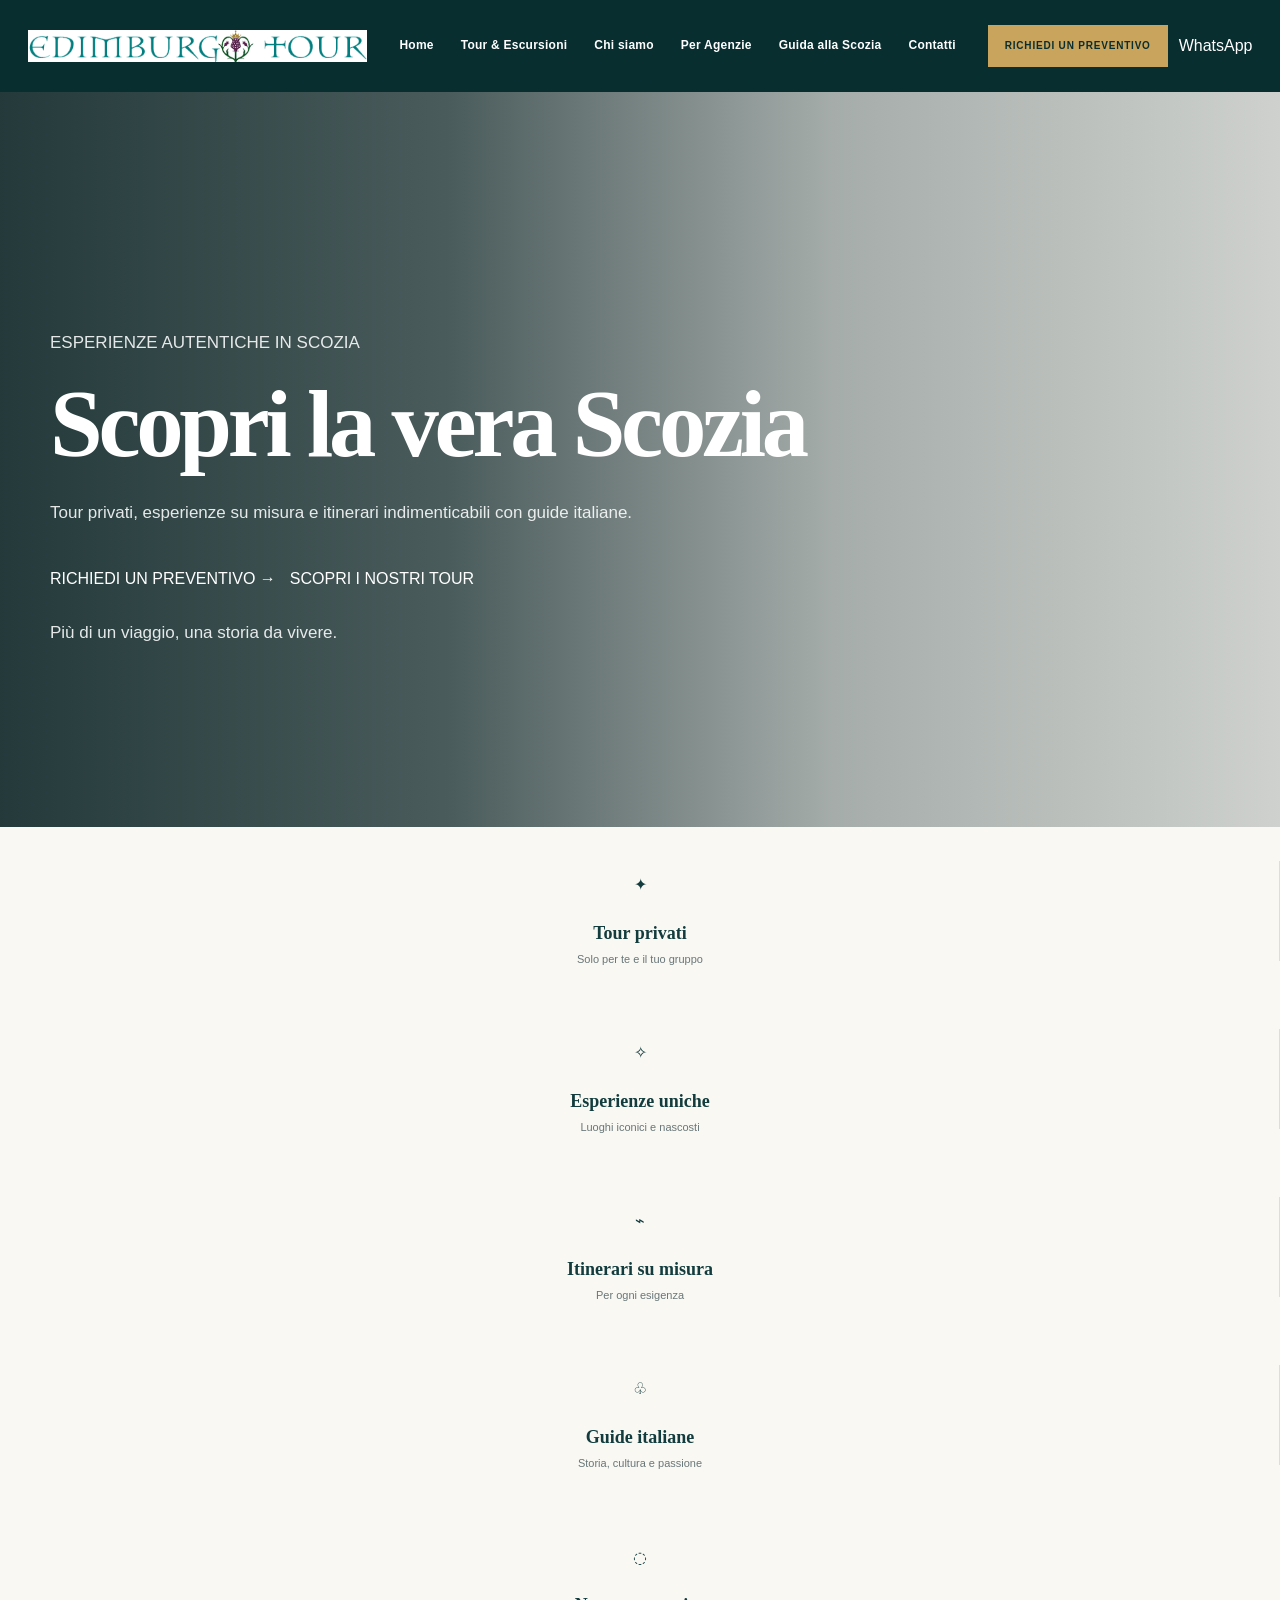
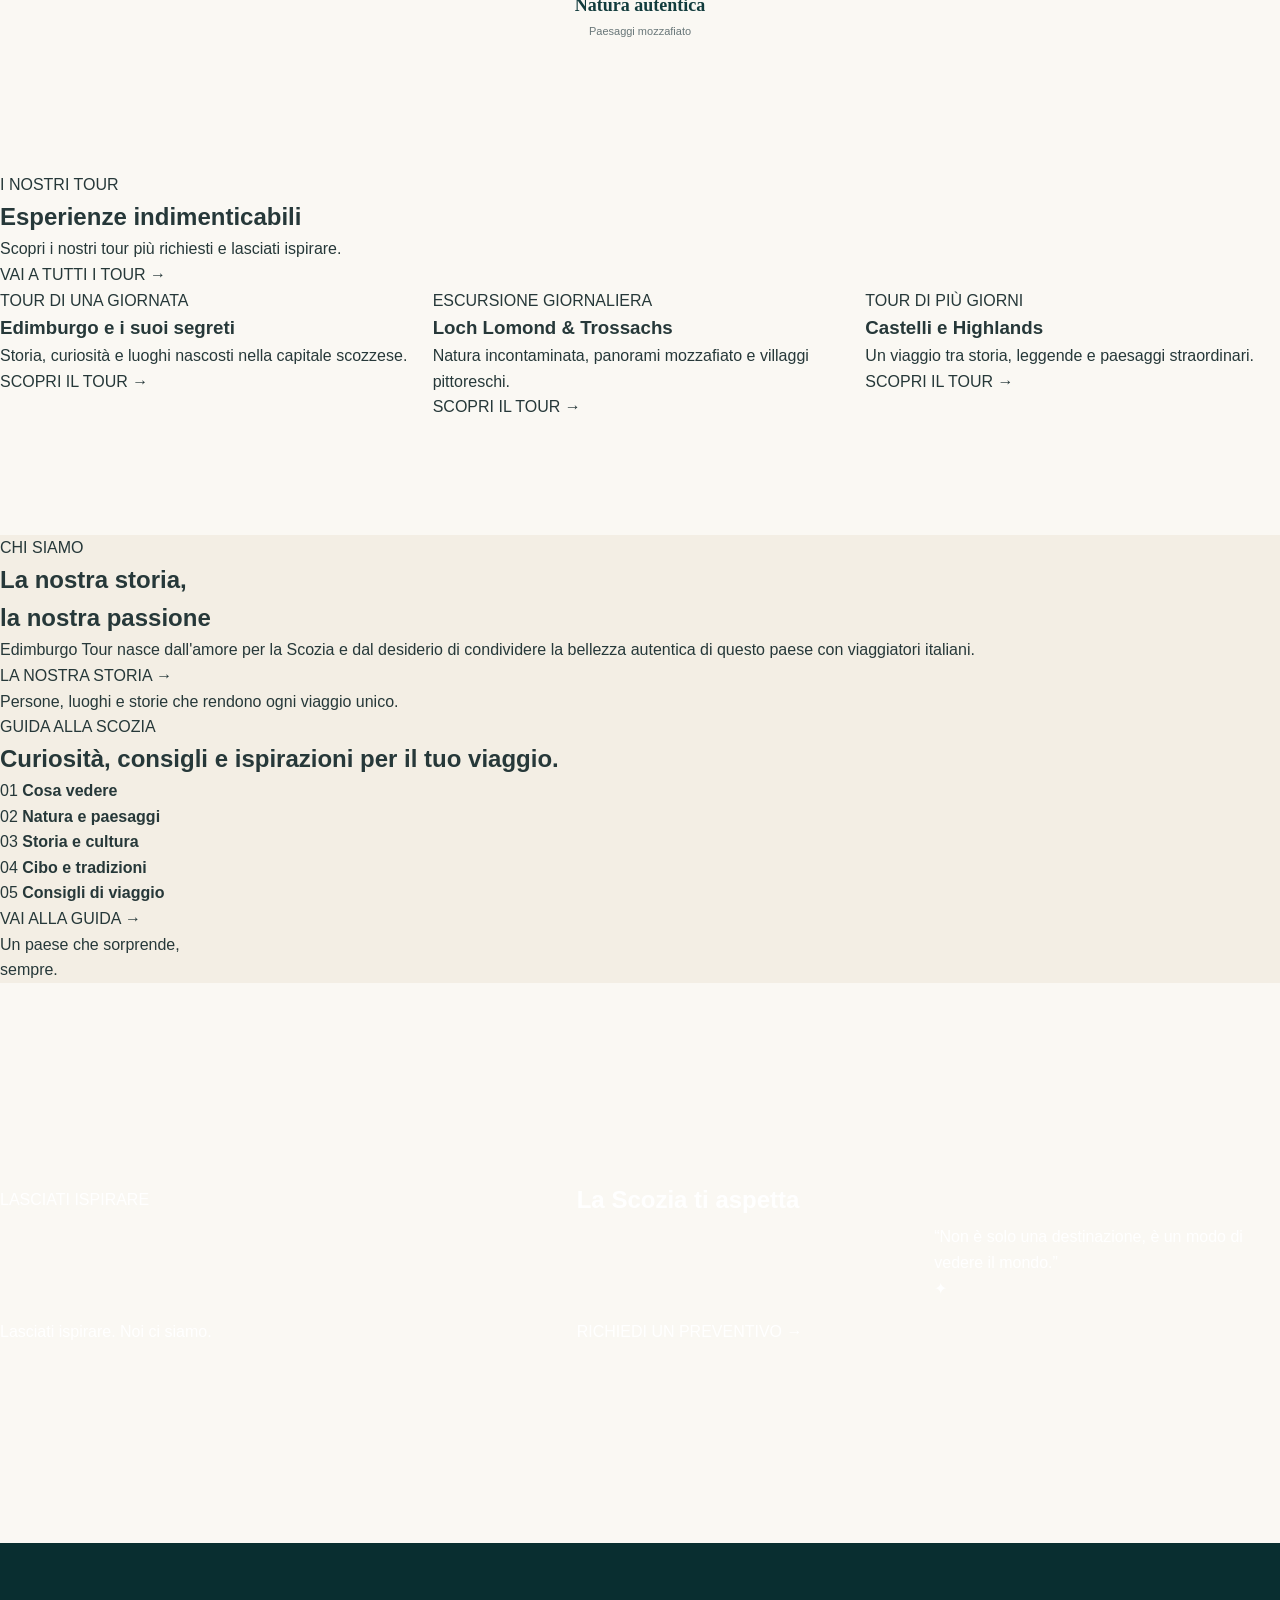
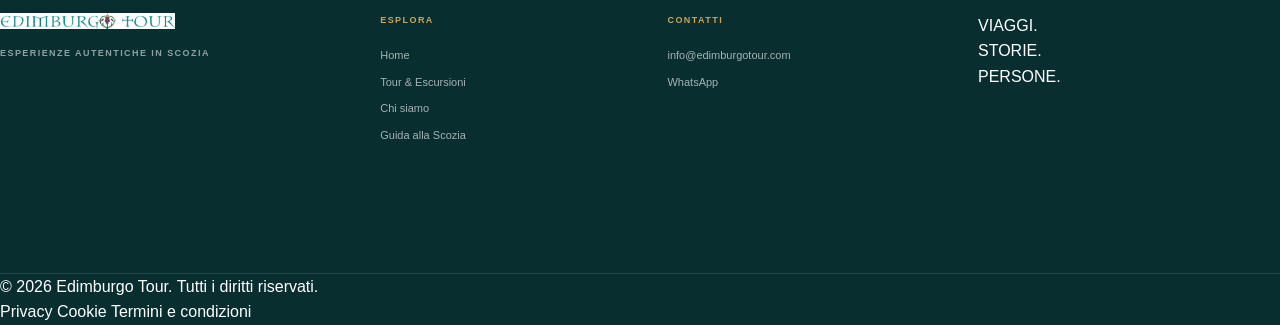
<file: index.html>
<!DOCTYPE html>
<html lang="it">
<head>
  <meta charset="UTF-8">
  <meta name="viewport" content="width=device-width, initial-scale=1.0">

  <title>Edimburgo Tour | Esperienze autentiche in Scozia</title>

  <meta
    name="description"
    content="Tour privati, esperienze su misura e itinerari indimenticabili in Scozia con guide italiane."
  >

  <link rel="preconnect" href="https://fonts.googleapis.com">
  <link rel="preconnect" href="https://fonts.gstatic.com" crossorigin>

  <link
    href="https://fonts.googleapis.com/css2?family=Cormorant+Garamond:wght@400;500;600;700&family=Montserrat:wght@300;400;500;600;700&family=Parisienne&display=swap"
    rel="stylesheet"
  >

  <link rel="stylesheet" href="style.css">
</head>

<body>

  <!-- HEADER -->
  <header class="site-header">
    <div class="header-inner">

      <a href="index.html" class="logo">
        <img src="edimburgotour-logo.png" alt="Edimburgo Tour">
      </a>

      <nav class="main-nav">
        <a href="index.html">Home</a>
        <a href="tour.html">Tour &amp; Escursioni</a>
        <a href="chi-siamo.html">Chi siamo</a>
        <a href="agenzie.html">Per Agenzie</a>
        <a href="guida.html">Guida alla Scozia</a>
        <a href="contatti.html">Contatti</a>
      </nav>

      <div class="header-actions">
        <a href="contatti.html" class="header-cta">
          RICHIEDI UN PREVENTIVO
        </a>

        <a
          href="https://wa.me/447532818313"
          class="whatsapp-link"
          aria-label="WhatsApp"
        >
          WhatsApp
        </a>
      </div>

    </div>
  </header>


  <!-- HERO -->
  <main>

    <section class="hero">

      <div class="hero-overlay"></div>

      <div class="hero-content">

        <p class="eyebrow">
          ESPERIENZE AUTENTICHE IN SCOZIA
        </p>

        <h1>
          Scopri la vera Scozia
        </h1>

        <p class="hero-text">
          Tour privati, esperienze su misura e itinerari indimenticabili
          con guide italiane.
        </p>

        <div class="hero-buttons">

          <a href="contatti.html" class="button button-gold">
            RICHIEDI UN PREVENTIVO
            <span>→</span>
          </a>

          <a href="tour.html" class="button button-outline">
            SCOPRI I NOSTRI TOUR
          </a>

        </div>

        <p class="handwritten hero-note">
          Più di un viaggio, una storia da vivere.
        </p>

      </div>

    </section>


    <!-- VALORI -->
    <section class="values-section">

      <div class="values-grid">

        <div class="value-item">
          <div class="value-icon">✦</div>
          <h3>Tour privati</h3>
          <p>Solo per te e il tuo gruppo</p>
        </div>

        <div class="value-item">
          <div class="value-icon">✧</div>
          <h3>Esperienze uniche</h3>
          <p>Luoghi iconici e nascosti</p>
        </div>

        <div class="value-item">
          <div class="value-icon">⌁</div>
          <h3>Itinerari su misura</h3>
          <p>Per ogni esigenza</p>
        </div>

        <div class="value-item">
          <div class="value-icon">♧</div>
          <h3>Guide italiane</h3>
          <p>Storia, cultura e passione</p>
        </div>

        <div class="value-item">
          <div class="value-icon">◌</div>
          <h3>Natura autentica</h3>
          <p>Paesaggi mozzafiato</p>
        </div>

      </div>

    </section>


    <!-- TOUR -->
    <section class="tours-section">

      <div class="section-heading">

        <div>
          <p class="section-label">I NOSTRI TOUR</p>

          <h2>
            Esperienze indimenticabili
          </h2>

          <p class="section-intro">
            Scopri i nostri tour più richiesti e lasciati ispirare.
          </p>
        </div>

        <a href="tour.html" class="section-link">
          VAI A TUTTI I TOUR →
        </a>

      </div>


      <div class="tour-cards">

        <article class="tour-card tour-card-1">

          <div class="tour-card-image"></div>

          <div class="tour-card-content">

            <p class="card-label">
              TOUR DI UNA GIORNATA
            </p>

            <h3>
              Edimburgo e i suoi segreti
            </h3>

            <p>
              Storia, curiosità e luoghi nascosti nella capitale scozzese.
            </p>

            <a href="tour.html" class="card-link">
              SCOPRI IL TOUR →
            </a>

          </div>

        </article>


        <article class="tour-card tour-card-2">

          <div class="tour-card-image"></div>

          <div class="tour-card-content">

            <p class="card-label">
              ESCURSIONE GIORNALIERA
            </p>

            <h3>
              Loch Lomond &amp; Trossachs
            </h3>

            <p>
              Natura incontaminata, panorami mozzafiato e villaggi pittoreschi.
            </p>

            <a href="tour.html" class="card-link">
              SCOPRI IL TOUR →
            </a>

          </div>

        </article>


        <article class="tour-card tour-card-3">

          <div class="tour-card-image"></div>

          <div class="tour-card-content">

            <p class="card-label">
              TOUR DI PIÙ GIORNI
            </p>

            <h3>
              Castelli e Highlands
            </h3>

            <p>
              Un viaggio tra storia, leggende e paesaggi straordinari.
            </p>

            <a href="tour.html" class="card-link">
              SCOPRI IL TOUR →
            </a>

          </div>

        </article>

      </div>

    </section>


    <!-- CHI SIAMO / GUIDA -->
    <section class="editorial-section">

      <div class="editorial-about">

        <p class="section-label">
          CHI SIAMO
        </p>

        <h2>
          La nostra storia,<br>
          la nostra passione
        </h2>

        <p>
          Edimburgo Tour nasce dall'amore per la Scozia e dal desiderio
          di condividere la bellezza autentica di questo paese con
          viaggiatori italiani.
        </p>

        <a href="chi-siamo.html" class="text-button">
          LA NOSTRA STORIA →
        </a>

        <p class="handwritten editorial-note">
          Persone, luoghi e storie che rendono ogni viaggio unico.
        </p>

      </div>


      <div class="editorial-photo">
        <div class="editorial-photo-image"></div>
      </div>


      <div class="editorial-guide">

        <p class="section-label">
          GUIDA ALLA SCOZIA
        </p>

        <h2>
          Curiosità, consigli e
          ispirazioni per il tuo viaggio.
        </h2>

        <ul class="guide-list">

          <li>
            <span>01</span>
            <strong>Cosa vedere</strong>
          </li>

          <li>
            <span>02</span>
            <strong>Natura e paesaggi</strong>
          </li>

          <li>
            <span>03</span>
            <strong>Storia e cultura</strong>
          </li>

          <li>
            <span>04</span>
            <strong>Cibo e tradizioni</strong>
          </li>

          <li>
            <span>05</span>
            <strong>Consigli di viaggio</strong>
          </li>

        </ul>

        <a href="guida.html" class="text-button text-button-light">
          VAI ALLA GUIDA →
        </a>

      </div>


      <div class="editorial-side-image">

        <div class="thistle-image"></div>

        <p class="handwritten">
          Un paese che sorprende,<br>
          sempre.
        </p>

      </div>

    </section>


    <!-- CTA FINALE -->
    <section class="final-cta">

      <div class="final-cta-background"></div>

      <div class="final-cta-content">

        <p class="section-label">
          LASCIATI ISPIRARE
        </p>

        <h2>
          La Scozia ti aspetta
        </h2>

        <p>
          Lasciati ispirare. Noi ci siamo.
        </p>

        <a href="contatti.html" class="button button-gold">
          RICHIEDI UN PREVENTIVO
          <span>→</span>
        </a>

      </div>


      <div class="final-quote">

        <p>
          “Non è solo una destinazione,
          è un modo di vedere il mondo.”
        </p>

        <div class="saltire-mark">
          ✦
        </div>

      </div>

    </section>

  </main>


  <!-- FOOTER -->
  <footer class="site-footer">

    <div class="footer-main">

      <div class="footer-brand">

        <img
          src="edimburgotour-logo.png"
          alt="Edimburgo Tour"
        >

        <p>
          ESPERIENZE AUTENTICHE IN SCOZIA
        </p>

      </div>


      <div class="footer-column">

        <h4>ESPLORA</h4>

        <a href="index.html">Home</a>
        <a href="tour.html">Tour &amp; Escursioni</a>
        <a href="chi-siamo.html">Chi siamo</a>
        <a href="guida.html">Guida alla Scozia</a>

      </div>


      <div class="footer-column">

        <h4>CONTATTI</h4>

        <a href="mailto:info@edimburgotour.com">
          info@edimburgotour.com
        </a>

        <a href="https://wa.me/447532818313">
          WhatsApp
        </a>

      </div>


      <div class="footer-tagline">

        <p>
          VIAGGI.<br>
          STORIE.<br>
          PERSONE.
        </p>

      </div>

    </div>


    <div class="footer-bottom">

      <span>
        © 2026 Edimburgo Tour. Tutti i diritti riservati.
      </span>

      <div>
        <a href="#">Privacy</a>
        <a href="#">Cookie</a>
        <a href="#">Termini e condizioni</a>
      </div>

    </div>

  </footer>


  <script src="script.js"></script>

</body>
</html>
</file>
<file: style.css>
/* =========================================================
   EDIMBURGO TOUR — HOME MASTER
   ========================================================= */

:root {
  --teal: #123c3d;
  --teal-dark: #092e30;
  --cream: #f3eee4;
  --cream-light: #faf8f3;
  --gold: #c8a45d;
  --gold-light: #d9bc7c;
  --text: #263839;
  --muted: #687678;
  --white: #ffffff;

  --serif: "Playfair Display", Georgia, serif;
  --sans: "DM Sans", Arial, sans-serif;
  --script: "Caveat", cursive;
}


/* =========================================================
   RESET
   ========================================================= */

* {
  margin: 0;
  padding: 0;
  box-sizing: border-box;
}

html {
  scroll-behavior: smooth;
}

body {
  font-family: var(--sans);
  color: var(--text);
  background: var(--cream-light);
  line-height: 1.6;
  overflow-x: hidden;
}

img {
  display: block;
  max-width: 100%;
}

a {
  color: inherit;
  text-decoration: none;
}

button,
a {
  -webkit-tap-highlight-color: transparent;
}


/* =========================================================
   CONTAINER
   ========================================================= */

.container {
  width: min(1180px, calc(100% - 80px));
  margin: 0 auto;
}


/* =========================================================
   HEADER
   ========================================================= */

.site-header {
  position: relative;
  z-index: 50;
  background: var(--teal-dark);
  color: var(--white);
}

.header-inner {
  width: min(1380px, calc(100% - 55px));
  min-height: 92px;
  margin: 0 auto;

  display: flex;
  align-items: center;
  gap: 32px;
}

.logo-link {
  flex-shrink: 0;
}

.logo-link img {
  width: 178px;
  height: auto;
}

.main-nav {
  flex: 1;

  display: flex;
  align-items: center;
  justify-content: center;
  gap: 27px;
}

.main-nav a {
  position: relative;

  font-size: 12px;
  font-weight: 600;
  letter-spacing: 0.02em;
  white-space: nowrap;

  transition: color 0.25s ease;
}

.main-nav a:hover,
.main-nav a.active {
  color: var(--gold-light);
}

.main-nav a.active::after {
  content: "";

  position: absolute;
  left: 0;
  right: 0;
  bottom: -11px;

  height: 1px;

  background: var(--gold);
}

.header-actions {
  flex-shrink: 0;

  display: flex;
  align-items: center;
  gap: 11px;
}

.header-cta {
  padding: 13px 17px;

  background: var(--gold);
  color: var(--teal-dark);

  font-size: 10px;
  font-weight: 700;
  letter-spacing: 0.08em;
  white-space: nowrap;

  transition: background 0.25s ease;
}

.header-cta:hover {
  background: var(--gold-light);
}

.search-button,
.whatsapp-button {
  width: 39px;
  height: 39px;

  display: flex;
  align-items: center;
  justify-content: center;

  border-radius: 50%;
}

.search-button {
  border: 1px solid rgba(255,255,255,0.45);
}

.search-button svg {
  width: 17px;
  height: 17px;

  fill: none;
  stroke: currentColor;
  stroke-width: 1.7;
}

.whatsapp-button {
  background: #25d366;
  color: var(--white);
}

.whatsapp-button svg {
  width: 20px;
  height: 20px;

  fill: none;
  stroke: currentColor;
  stroke-width: 1.35;
}


/* =========================================================
   HERO
   ========================================================= */

.hero {
  position: relative;
  min-height: 735px;

  display: flex;
  align-items: center;

  background-image:
    url("https://images.unsplash.com/photo-1506377585622-bedcbb027afc?auto=format&fit=crop&w=2200&q=90");

  background-size: cover;
  background-position: center 48%;

  color: var(--white);
}

.hero-overlay {
  position: absolute;
  inset: 0;

  background:
    linear-gradient(
      90deg,
      rgba(6,31,33,0.88) 0%,
      rgba(6,31,33,0.72) 35%,
      rgba(6,31,33,0.35) 65%,
      rgba(6,31,33,0.18) 100%
    );
}

.hero-content {
  position: relative;
  z-index: 2;

  width: min(1180px, calc(100% - 80px));
  margin: 0 auto;

  padding-top: 30px;
}

.hero-eyebrow {
  display: block;

  color: var(--gold-light);

  font-size: 11px;
  font-weight: 700;
  letter-spacing: 0.2em;
}

.hero h1 {
  margin-top: 20px;

  font-family: var(--serif);
  font-size: clamp(62px, 7.4vw, 105px);
  line-height: 0.98;
  font-weight: 600;
  letter-spacing: -0.045em;
}

.hero-content > p {
  margin-top: 28px;

  color: rgba(255,255,255,0.88);

  font-size: 17px;
  line-height: 1.7;
}

.hero-buttons {
  margin-top: 38px;

  display: flex;
  align-items: center;
  gap: 14px;
}

.gold-button {
  display: inline-flex;
  align-items: center;
  justify-content: center;
  gap: 18px;

  padding: 16px 24px;

  background: var(--gold);
  color: var(--teal-dark);

  font-size: 10px;
  font-weight: 700;
  letter-spacing: 0.12em;

  transition:
    background 0.25s ease,
    transform 0.25s ease;
}

.gold-button:hover {
  background: var(--gold-light);
  transform: translateY(-2px);
}

.gold-button span {
  font-size: 17px;
  line-height: 1;
}

.outline-button {
  display: inline-flex;
  align-items: center;
  justify-content: center;

  min-height: 49px;
  padding: 0 23px;

  border: 1px solid rgba(255,255,255,0.75);

  color: var(--white);

  font-size: 10px;
  font-weight: 700;
  letter-spacing: 0.12em;

  transition:
    background 0.25s ease,
    color 0.25s ease;
}

.outline-button:hover {
  background: var(--white);
  color: var(--teal-dark);
}

.hero-handwritten {
  position: absolute;
  z-index: 3;

  right: 8%;
  bottom: 115px;

  max-width: 280px;

  color: var(--white);

  font-family: var(--script);
  font-size: 31px;
  line-height: 1.05;

  transform: rotate(-4deg);
}


/* =========================================================
   VALUES
   ========================================================= */

.values {
  position: relative;
  z-index: 5;

  margin-top: -1px;

  background:
    linear-gradient(
      180deg,
      var(--cream) 0%,
      var(--cream-light) 100%
    );

  border-top: 1px solid rgba(18,60,61,0.08);
}

.values-inner {
  width: min(1240px, calc(100% - 70px));
  margin: 0 auto;

  min-height: 180px;

  display: grid;
  grid-template-columns: repeat(5, 1fr);
  align-items: stretch;
}

.value-item {
  position: relative;

  padding: 35px 20px 28px;

  text-align: center;
}

.value-item:not(:last-child)::after {
  content: "";

  position: absolute;
  right: 0;
  top: 34px;
  bottom: 34px;

  width: 1px;

  background: rgba(18,60,61,0.13);
}

.value-icon {
  width: 46px;
  height: 46px;
  margin: 0 auto 15px;

  display: flex;
  align-items: center;
  justify-content: center;

  color: var(--teal);
}

.value-icon svg {
  width: 42px;
  height: 42px;

  fill: none;
  stroke: currentColor;
  stroke-width: 1.45;
  stroke-linecap: round;
  stroke-linejoin: round;
}

.value-item h3 {
  color: var(--teal);

  font-family: var(--serif);
  font-size: 18px;
  line-height: 1.2;
}

.value-item p {
  margin-top: 6px;

  color: var(--muted);

  font-size: 11px;
  line-height: 1.5;
}


/* =========================================================
   TOURS SECTION
   ========================================================= */

.tours-section {
  padding: 105px 0 115px;

  background: var(--cream-light);
}

.section-title-row {
  display: flex;
  align-items: flex-end;
  justify-content: space-between;
  gap: 40px;

  margin-bottom: 50px;
}

.section-title {
  max-width: 700px;
}

.title-decoration {
  display: flex;
  align-items: center;
  gap: 10px;

  margin-bottom: 15px;

  color: var(--gold);
}

.title-decoration span {
  width: 28px;
  height: 1px;

  background: var(--gold);
}

.title-decoration small {
  font-size: 9px;
  font-weight: 700;
  letter-spacing: 0.18em;
}

.section-title h2 {
  color: var(--teal);

  font-family: var(--serif);
  font-size: clamp(42px, 5vw, 62px);
  line-height: 1.08;
  font-weight: 600;
  letter-spacing: -0.03em;
}

.section-title p {
  margin-top: 15px;

  color: var(--muted);
  font-size: 14px;
}

.text-link {
  flex-shrink: 0;

  padding-bottom: 8px;

  color: var(--teal);

  border-bottom: 1px solid var(--gold);

  font-size: 10px;
  font-weight: 700;
  letter-spacing: 0.1em;

  transition: color 0.25s ease;
}

.text-link span {
  margin-left: 10px;
  color: var(--gold);
  font-size: 16px;
}

.text-link:hover {
  color: var(--gold-dark);
}

.tour-cards {
  display: grid;
  grid-template-columns: repeat(3, 1fr);
  gap: 18px;
}

.home-tour-card {
  min-width: 0;
}

.home-tour-image {
  position: relative;
  height: 515px;

  overflow: hidden;

  background: var(--teal);
}

.home-tour-image img {
  width: 100%;
  height: 100%;

  object-fit: cover;

  transition: transform 0.7s ease;
}

.home-tour-card:hover .home-tour-image img {
  transform: scale(1.045);
}

.home-tour-overlay {
  position: absolute;
  inset: 0;

  background:
    linear-gradient(
      180deg,
      rgba(7,30,31,0.02) 20%,
      rgba(7,30,31,0.20) 45%,
      rgba(7,30,31,0.88) 100%
    );
}

.home-tour-content {
  position: absolute;
  left: 0;
  right: 0;
  bottom: 0;

  padding: 32px;
}

.home-tour-content > span {
  color: var(--gold-light);

  font-size: 9px;
  font-weight: 700;
  letter-spacing: 0.18em;
}

.home-tour-content h3 {
  margin-top: 10px;

  color: var(--white);

  font-family: var(--serif);
  font-size: 31px;
  line-height: 1.08;
  font-weight: 600;
}

.home-tour-content p {
  max-width: 390px;

  margin-top: 12px;

  color: rgba(255,255,255,0.78);

  font-size: 12px;
  line-height: 1.65;
}

.card-button {
  display: inline-flex;
  align-items: center;
  gap: 13px;

  margin-top: 20px;
  padding-bottom: 5px;

  border-bottom: 1px solid var(--gold);

  color: var(--white);

  font-size: 9px;
  font-weight: 700;
  letter-spacing: 0.12em;
}

.card-button span {
  color: var(--gold-light);
  font-size: 15px;
}


/* =========================================================
   EDITORIAL SECTION
   ========================================================= */

.editorial-section {
  background: var(--cream);
}

.editorial-grid {
  display: grid;
  grid-template-columns: 1fr 1fr;
}

.about-block,
.guide-block {
  min-height: 650px;

  display: grid;
  grid-template-columns: 1fr 0.85fr;
}

.about-block {
  background: var(--cream-light);
}

.guide-block {
  background: var(--teal);
  color: var(--white);
}

.about-copy,
.guide-copy {
  padding: 70px 45px 65px;
}

.editorial-heading {
  display: flex;
  align-items: center;
  gap: 16px;
}

.editorial-heading h2 {
  color: var(--teal);

  font-family: var(--serif);
  font-size: 39px;
  line-height: 1.1;
}

.editorial-heading > span {
  width: 35px;
  height: 1px;

  background: var(--gold);
}

.light-heading h2 {
  color: var(--white);
}

.about-copy h3,
.guide-copy h3 {
  margin-top: 28px;

  font-family: var(--serif);
  font-size: 20px;
  line-height: 1.4;
  font-weight: 500;
}

.about-copy h3 {
  color: var(--teal);
}

.guide-copy h3 {
  color: var(--white);
}

.about-copy p {
  margin-top: 18px;

  color: var(--muted);

  font-size: 13px;
  line-height: 1.8;
}

.editorial-button {
  display: inline-flex;
  align-items: center;
  gap: 14px;

  margin-top: 27px;
  padding-bottom: 5px;

  border-bottom: 1px solid var(--gold);

  color: var(--teal);

  font-size: 9px;
  font-weight: 700;
  letter-spacing: 0.1em;
}

.editorial-button span {
  color: var(--gold);
  font-size: 15px;
}

.editorial-handwritten {
  margin-top: 45px;

  color: var(--teal);

  font-family: var(--script);
  font-size: 22px;
  line-height: 1.05;

  transform: rotate(-3deg);
}

.about-image,
.guide-image {
  min-height: 650px;
  overflow: hidden;
}

.about-image img,
.guide-image img {
  width: 100%;
  height: 100%;

  object-fit: cover;

  transition: transform 0.7s ease;
}

.about-block:hover .about-image img,
.guide-block:hover .guide-image img {
  transform: scale(1.035);
}

.guide-copy {
  display: flex;
  flex-direction: column;
}

.guide-links {
  list-style: none;

  margin-top: 27px;

  display: flex;
  flex-direction: column;
  gap: 14px;
}

.guide-links li {
  display: flex;
  align-items: center;
  gap: 12px;

  color: rgba(255,255,255,0.76);

  font-size: 12px;
}

.guide-links li span {
  width: 25px;
  height: 25px;

  display: flex;
  align-items: center;
  justify-content: center;

  border: 1px solid rgba(200,164,93,0.65);

  color: var(--gold-light);

  font-size: 12px;
}

.guide-button {
  margin-top: auto;

  color: var(--white);
}


/* =========================================================
   FINAL CTA
   ========================================================= */

.final-cta {
  position: relative;
  min-height: 560px;

  display: flex;
  align-items: center;

  overflow: hidden;

  color: var(--white);
}

.final-cta-background {
  position: absolute;
  inset: 0;

  background-image:
    url("https://images.unsplash.com/photo-1500534623283-312aade485b7?auto=format&fit=crop&w=2200&q=90");

  background-size: cover;
  background-position: center;
}

.final-cta-overlay {
  position: absolute;
  inset: 0;

  background:
    linear-gradient(
      90deg,
      rgba(8,38,39,0.72) 0%,
      rgba(8,38,39,0.50) 50%,
      rgba(8,38,39,0.68) 100%
    );
}

.final-cta-content {
  position: relative;
  z-index: 2;

  width: min(1180px, calc(100% - 80px));
  margin: 0 auto;

  display: grid;
  grid-template-columns: 1fr 0.75fr;
  gap: 100px;
  align-items: center;
}

.cta-left h2 {
  max-width: 600px;

  font-family: var(--serif);
  font-size: clamp(48px, 6vw, 76px);
  line-height: 1;
  font-weight: 600;
}

.cta-left p {
  margin-top: 13px;

  font-family: var(--script);
  font-size: 28px;
  line-height: 1;
}

.cta-left .gold-button {
  margin-top: 28px;
}

.cta-quote {
  position: relative;

  padding: 45px 42px;

  background: rgba(250,248,243,0.94);

  color: var(--teal);
}

.cta-quote::before {
  content: "";

  position: absolute;
  left: 0;
  top: 0;
  bottom: 0;

  width: 5px;

  background: var(--gold);
}

.cta-quote p {
  font-family: var(--serif);
  font-size: 26px;
  line-height: 1.35;
}

.saltire {
  margin-top: 22px;

  color: var(--gold);

  font-size: 27px;
  line-height: 1;
}


/* =========================================================
   FOOTER
   ========================================================= */

.site-footer {
  background: var(--teal-dark);
  color: var(--white);
}

.footer-main {
  min-height: 330px;
  padding-top: 70px;
  padding-bottom: 55px;

  display: grid;
  grid-template-columns: 1.4fr 1fr 1.1fr 1.3fr;
  gap: 55px;
}

.footer-brand img {
  width: 175px;
}

.footer-brand > p {
  margin-top: 17px;

  color: rgba(255,255,255,0.55);

  font-size: 9px;
  font-weight: 700;
  letter-spacing: 0.16em;
}

.social-icons {
  display: flex;
  gap: 9px;

  margin-top: 25px;
}

.social-icons a {
  width: 31px;
  height: 31px;

  display: flex;
  align-items: center;
  justify-content: center;

  border: 1px solid rgba(255,255,255,0.25);
  border-radius: 50%;

  color: rgba(255,255,255,0.75);

  font-size: 12px;

  transition:
    color 0.25s ease,
    border-color 0.25s ease;
}

.social-icons a:hover {
  color: var(--gold-light);
  border-color: var(--gold);
}

.footer-column {
  display: flex;
  flex-direction: column;
  align-items: flex-start;
}

.footer-column h4 {
  margin-bottom: 20px;

  color: var(--gold);

  font-size: 9px;
  letter-spacing: 0.16em;
}

.footer-column a,
.footer-column p {
  margin-bottom: 9px;

  color: rgba(255,255,255,0.63);

  font-size: 11px;
  line-height: 1.6;
}

.footer-column a:hover {
  color: var(--white);
}

.footer-slogan {
  display: flex;
  flex-direction: column;
  justify-content: flex-end;

  text-align: right;
}

.skyline {
  min-height: 105px;

  display: flex;
  align-items: center;
  justify-content: flex-end;

  color: rgba(255,255,255,0.14);

  font-family: var(--serif);
  font-size: 30px;
  letter-spacing: 0.1em;
}

.footer-slogan p {
  color: rgba(255,255,255,0.55);

  font-size: 9px;
  font-weight: 700;
  letter-spacing: 0.18em;
}

.footer-bottom {
  border-top: 1px solid rgba(255,255,255,0.11);
}

.footer-bottom .container {
  min-height: 62px;

  display: flex;
  align-items: center;
  justify-content: space-between;
  gap: 20px;

  color: rgba(255,255,255,0.4);

  font-size: 9px;
}

.footer-bottom .container > div {
  display: flex;
  align-items: center;
  gap: 9px;
}

.footer-bottom a:hover {
  color: var(--white);
}


/* =========================================================
   TABLET
   ========================================================= */

@media (max-width: 1150px) {

  .main-nav {
    gap: 16px;
  }

  .main-nav a {
    font-size: 10px;
  }

  .header-cta {
    padding: 12px 13px;
    font-size: 9px;
  }

  .tour-cards {
    gap: 12px;
  }

  .home-tour-content {
    padding: 25px;
  }

  .home-tour-content h3 {
    font-size: 27px;
  }

}


/* =========================================================
   TABLET / SMALL LAPTOP
   ========================================================= */

@media (max-width: 950px) {

  .header-inner {
    min-height: 82px;
  }

  .main-nav {
    display: none;
  }

  .header-actions {
    margin-left: auto;
  }

  .hero,
  .final-cta-content {
    min-height: 650px;
  }

  .values-inner {
    grid-template-columns: repeat(3, 1fr);
  }

  .value-item:nth-child(3)::after {
    display: none;
  }

  .value-item:nth-child(4),
  .value-item:nth-child(5) {
    border-top: 1px solid rgba(18,60,61,0.12);
  }

  .tour-cards {
    grid-template-columns: 1fr 1fr;
  }

  .home-tour-card:last-child {
    grid-column: 1 / -1;
  }

  .home-tour-image {
    height: 470px;
  }

  .editorial-grid {
    grid-template-columns: 1fr;
  }

  .about-block,
  .guide-block {
    grid-template-columns: 1fr 0.8fr;
  }

  .final-cta-content {
    grid-template-columns: 1fr;
    gap: 45px;
  }

  .cta-quote {
    max-width: 580px;
  }

  .footer-main {
    grid-template-columns: repeat(2, 1fr);
  }

  .footer-slogan {
    text-align: left;
  }

  .skyline {
    justify-content: flex-start;
  }

}


/* =========================================================
   MOBILE
   ========================================================= */

@media (max-width: 600px) {

  .container {
    width: calc(100% - 36px);
  }

  .header-inner {
    width: calc(100% - 28px);
    min-height: 74px;
  }

  .logo-link img {
    width: 138px;
  }

  .header-cta,
  .search-button {
    display: none;
  }

  .hero {
    min-height: 680px;

    background-position: 62% center;
  }

  .hero-overlay {
    background:
      linear-gradient(
        90deg,
        rgba(6,31,33,0.9) 0%,
        rgba(6,31,33,0.68) 65%,
        rgba(6,31,33,0.3) 100%
      );
  }

  .hero-content {
    width: calc(100% - 36px);
  }

  .hero-eyebrow {
    font-size: 9px;
    letter-spacing: 0.15em;
  }

  .hero h1 {
    font-size: 57px;
  }

  .hero-content > p {
    font-size: 14px;
  }

  .hero-buttons {
    align-items: flex-start;
    flex-direction: column;
  }

  .gold-button,
  .outline-button {
    width: auto;
  }

  .hero-handwritten {
    right: 22px;
    bottom: 42px;

    font-size: 23px;
  }

  .values-inner {
    width: calc(100% - 20px);

    grid-template-columns: 1fr 1fr;
  }

  .value-item {
    padding: 28px 10px;
  }

  .value-item:nth-child(2)::after {
    display: none;
  }

  .value-item:nth-child(3)::after {
    display: block;
  }

  .value-item:nth-child(4)::after {
    display: none;
  }

  .value-item:nth-child(5) {
    grid-column: 1 / -1;
  }

  .value-item:nth-child(3),
  .value-item:nth-child(4),
  .value-item:nth-child(5) {
    border-top: 1px solid rgba(18,60,61,0.12);
  }

  .tours-section {
    padding: 75px 0;
  }

  .section-title-row {
    display: block;
    margin-bottom: 35px;
  }

  .section-title h2 {
    font-size: 42px;
  }

  .text-link {
    display: inline-block;
    margin-top: 22px;
  }

  .tour-cards {
    grid-template-columns: 1fr;
  }

  .home-tour-card:last-child {
    grid-column: auto;
  }

  .home-tour-image {
    height: 450px;
  }

  .home-tour-content h3 {
    font-size: 28px;
  }

  .about-block,
  .guide-block {
    grid-template-columns: 1fr;
  }

  .about-copy,
  .guide-copy {
    padding: 55px 28px;
  }

  .about-image,
  .guide-image {
    min-height: 400px;
  }

  .about-image {
    order: 2;
  }

  .guide-image {
    order: 2;
  }

  .editorial-heading h2 {
    font-size: 34px;
  }

  .final-cta {
    min-height: 700px;
  }

  .final-cta-content {
    width: calc(100% - 36px);
  }

  .cta-left h2 {
    font-size: 49px;
  }

  .cta-left p {
    font-size: 25px;
  }

  .cta-quote {
    padding: 32px 27px;
  }

  .cta-quote p {
    font-size: 22px;
  }

  .footer-main {
    grid-template-columns: 1fr;
    gap: 38px;

    padding-top: 55px;
  }

  .footer-slogan {
    text-align: left;
  }

  .footer-bottom .container {
    min-height: auto;
    padding: 18px 0;

    flex-direction: column;
    align-items: flex-start;
  }

}
</file>
